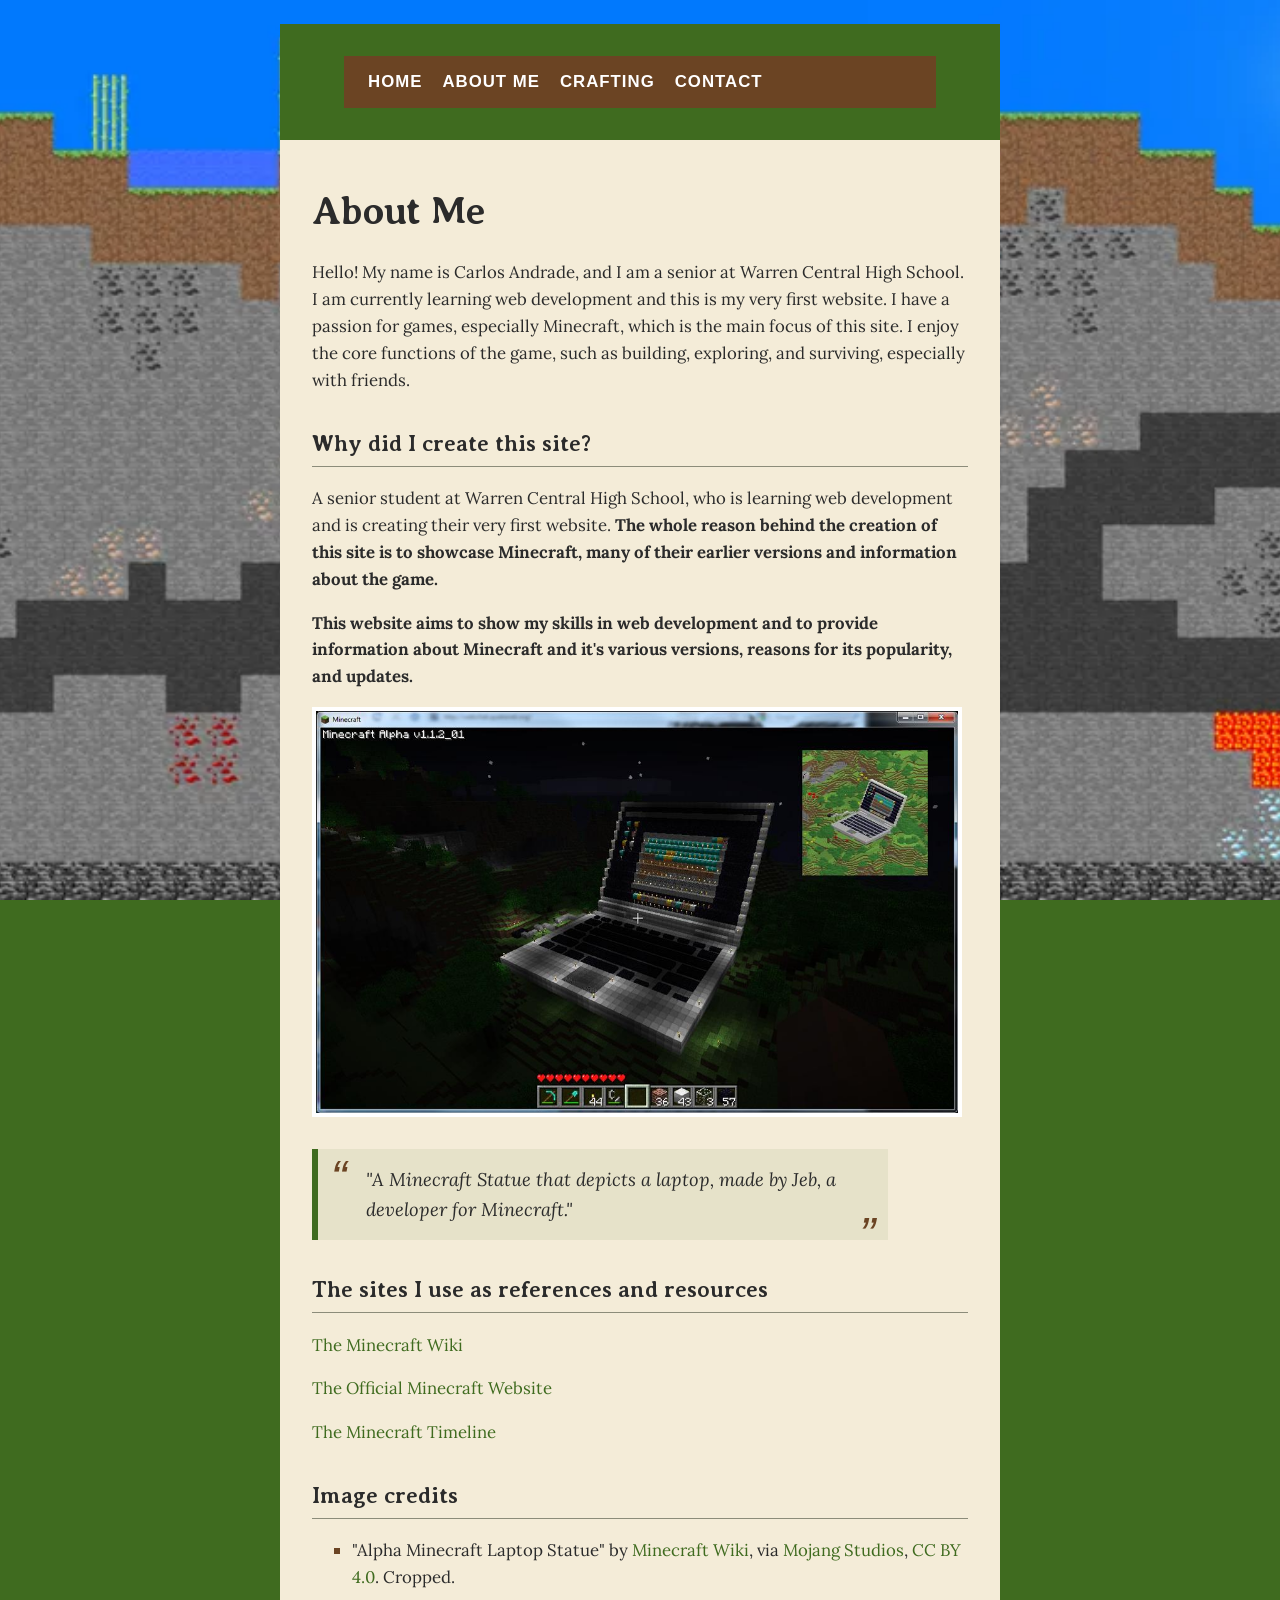
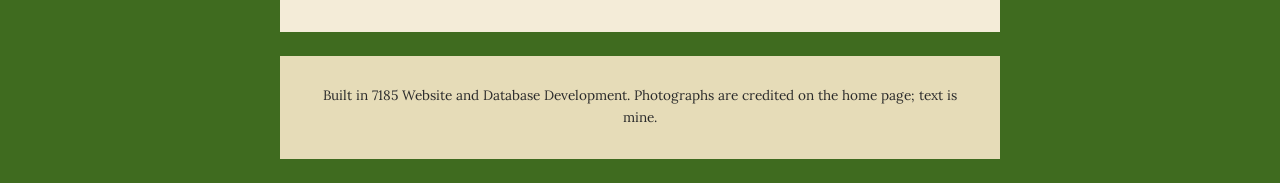
<file: about.html>
<!DOCTYPE html>
<html lang="en">

<head>
    <meta charset="UTF-8">
    <meta name="viewport" content="width=device-width, initial-scale=1.0">
    <title>About Me</title>
    <link rel="icon" href="https://images.icon-icons.com/2699/PNG/512/minecraft_logo_icon_168974.png"
        type="image/x-icon">
        <link rel="preconnect" href="https://fonts.googleapis.com">
<link rel="preconnect" href="https://fonts.gstatic.com" crossorigin>
<link href="https://fonts.googleapis.com/css2?family=Lora:ital,wght@0,400;0,700;1,400&amp;family=Averia+Serif+Libre:ital,wght@0,300;0,400;0,700;1,300;1,400;1,700&amp;display=swap" rel="stylesheet">
<link rel="preconnect" href="https://fonts.googleapis.com">
<link rel="preconnect" href="https://fonts.gstatic.com" crossorigin>
<link href="https://fonts.googleapis.com/css2?family=Varela+Round&family=Young+Serif&display=swap" rel="stylesheet">
    <link rel="stylesheet" href="style.css">
</head>

<body>

    <header>
        <nav>
            <ul>
                <li><a href="index.html">Home</a></li>
                <li><a href="about.html">About Me</a></li>
                <li><a href="Crafting.html">Crafting</a></li>
                <li><a href="contact.html">Contact</a></li>
            </ul>
        </nav>
    </header>

    <main>

        <h1> About Me </h1>
        <p>
            Hello! My name is Carlos Andrade, and I am a senior at Warren Central High School. I am currently learning web
            development and this is my very first website. I have a passion for games, especially Minecraft, which is the
            main focus of this site. I enjoy the core functions of the game, such as building, exploring, and surviving,
            especially with friends.
        </p>

        <h2>Why did I create this site?</h2>
        <p>A senior student at Warren Central High School, who is learning web development and is creating their very first
            website. <strong>The whole reason behind the creation of this site is to showcase Minecraft, many of their
                earlier versions and information about the game.</strong></p>
        <p><strong> This website aims to show my skills in web development and to provide information about Minecraft and
                it's various versions, reasons for its popularity, and updates.</strong></p>

        <img src="images/Jeb_Laptop.jpg" alt="An Image of a Laptop statue built in the Alpha version of Minecraft."
            width="650" height="400" />
        <blockquote> "A Minecraft Statue that depicts a laptop, made by Jeb, a developer for Minecraft."</blockquote>

        <h2> The sites I use as references and resources</h2>
        <p><a target="_blank" href="https://minecraft.wiki/">The Minecraft Wiki</a></p>
        <p><a target="_blank" href="https://www.minecraft.net/en-us/article">The Official Minecraft Website</a></p>
        <p><a target="_blank" href="https://minecraft-timeline.github.io/">The Minecraft Timeline</a></p>

        <h2>Image credits</h2>
        <ul>
            <li>"Alpha Minecraft Laptop Statue" by <a href="https://minecraft.wiki/index.php?curid=212657">Minecraft Wiki</a>,
                via <a href="https://www.minecraft.net/en-us/eula">Mojang Studios</a>,
                <a href="https://minecraft.wiki/w/File:Jeb_Laptop.jpg">CC BY 4.0</a>. Cropped.
            </li>
        </ul>

    </main>

    <footer>
        <p>Built in 7185 Website and Database Development. Photographs are credited on the
            home page; text is mine.</p>
    </footer>

</body>

</html>
</file>
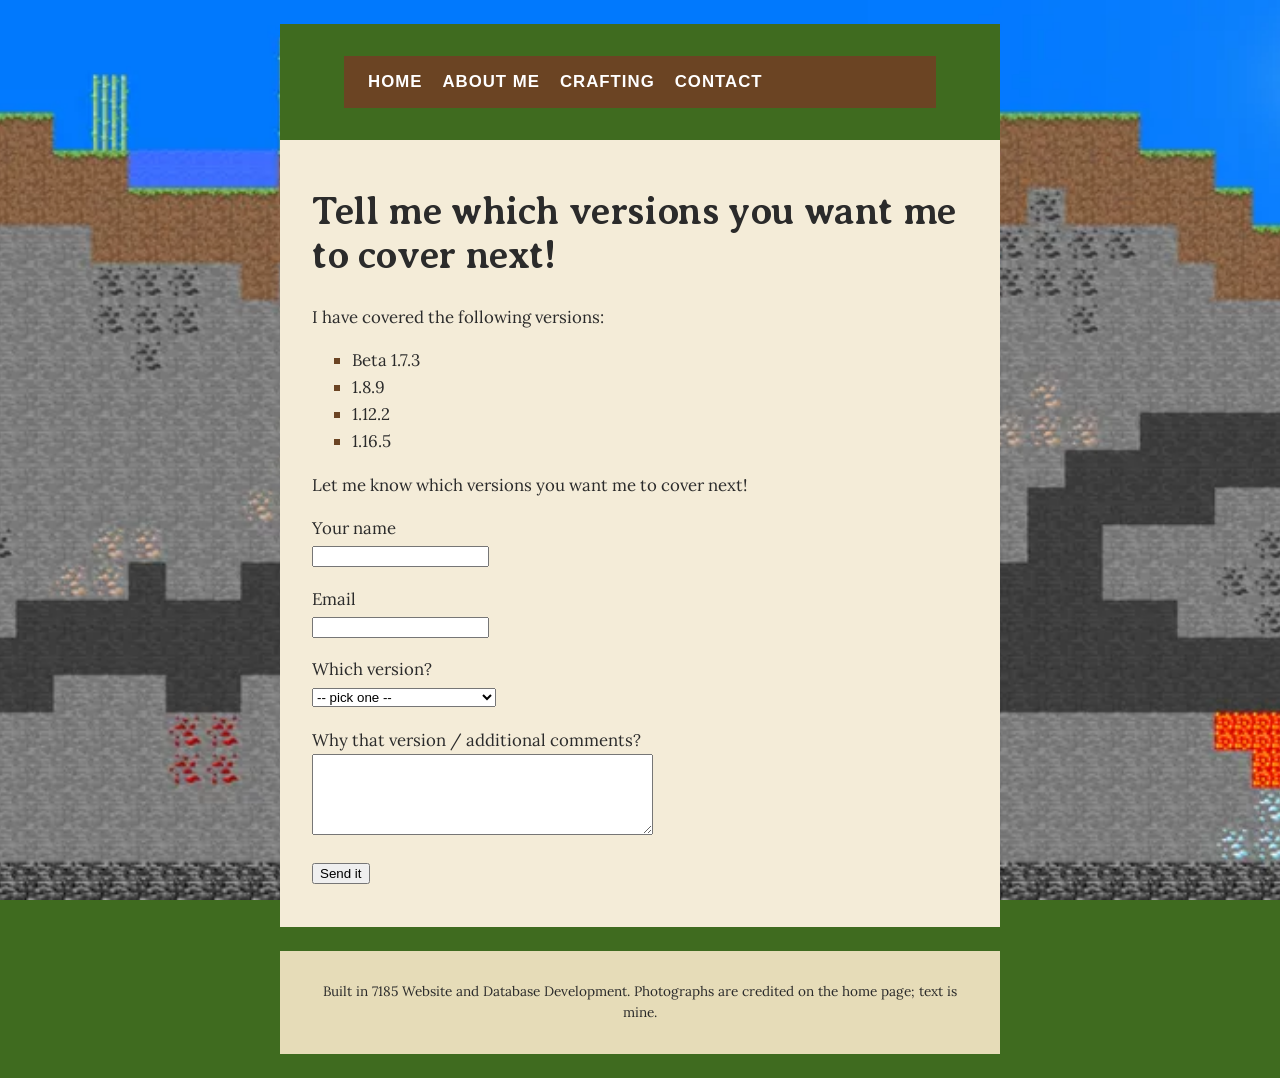
<file: contact.html>
<!DOCTYPE html>
<html lang="en">
<head>
  <meta charset="UTF-8">
  <meta name="viewport" content="width=device-width, initial-scale=1.0">
  <meta name="description" content="Tell me which Minecraft versions you want me to cover next!">
  <title>Contact &mdash; Minecraft</title>
  <link rel="stylesheet" href="style.css">
  <link rel="preconnect" href="https://fonts.googleapis.com">
<link rel="preconnect" href="https://fonts.gstatic.com" crossorigin>
<link href="https://fonts.googleapis.com/css2?family=Lora:ital,wght@0,400;0,700;1,400&amp;family=Averia+Serif+Libre:ital,wght@0,300;0,400;0,700;1,300;1,400;1,700&amp;display=swap" rel="stylesheet">
<link rel="preconnect" href="https://fonts.googleapis.com">
<link rel="preconnect" href="https://fonts.gstatic.com" crossorigin>
<link href="https://fonts.googleapis.com/css2?family=Varela+Round&family=Young+Serif&display=swap" rel="stylesheet">
  <link rel="icon" href="https://images.icon-icons.com/2699/PNG/512/minecraft_logo_icon_168974.png"
</head>
<body>

  <header>
    <nav>
      <ul>
        <li><a href="index.html">Home</a></li>
        <li><a href="about.html">About me</a></li>
        <li><a href="crafting.html">Crafting</a></li>
        <li><a href="contact.html">Contact</a></li>
      </ul>
    </nav>
  </header>

  <main>
        <h1>Tell me which versions you want me to cover next!</h1>

    <p>I have covered the following versions:</p>
    <ul>
      <li>Beta 1.7.3</li>
      <li>1.8.9</li>
      <li>1.12.2</li>
      <li>1.16.5</li>
    </ul>
    <p>Let me know which versions you want me to cover next!</p>

    <form action="#" method="post">

      <p>
        <label for="name">Your name</label><br>
        <input type="text" id="name" name="name">
      </p>

      <p>
        <label for="email">Email</label><br>
        <input type="email" id="email" name="email">
      </p>

      <p>
        <label for="version">Which version?</label><br>
        <select id="version" name="version">
          <option value="">-- pick one --</option>
          <option value="1.17">1.17 (Caves &amp; Cliffs)</option>
          <option value="1.18">1.18 (Caves &amp; Cliffs Part II)</option>
          <option value="1.19">1.19 (The Wild Update)</option>
          <option value="1.20">1.20 (Trails &amp; Tales)</option>
          <option value="1.21">1.21 (Tricky Trials)</option>
          <option value="other">Other version</option>
        </select>
      </p>

      <p>
        <label for="comments">Why that version / additional comments?</label><br>
        <textarea id="comments" name="comments" rows="5" cols="40"></textarea>
      </p>

      <p><button type="submit">Send it</button></p>

    </form>

  </main>

  <footer>
    <p>Built in 7185 Website and Database Development. Photographs are credited on the
    home page; text is mine.</p>
  </footer>

</body>
</html>
</file>
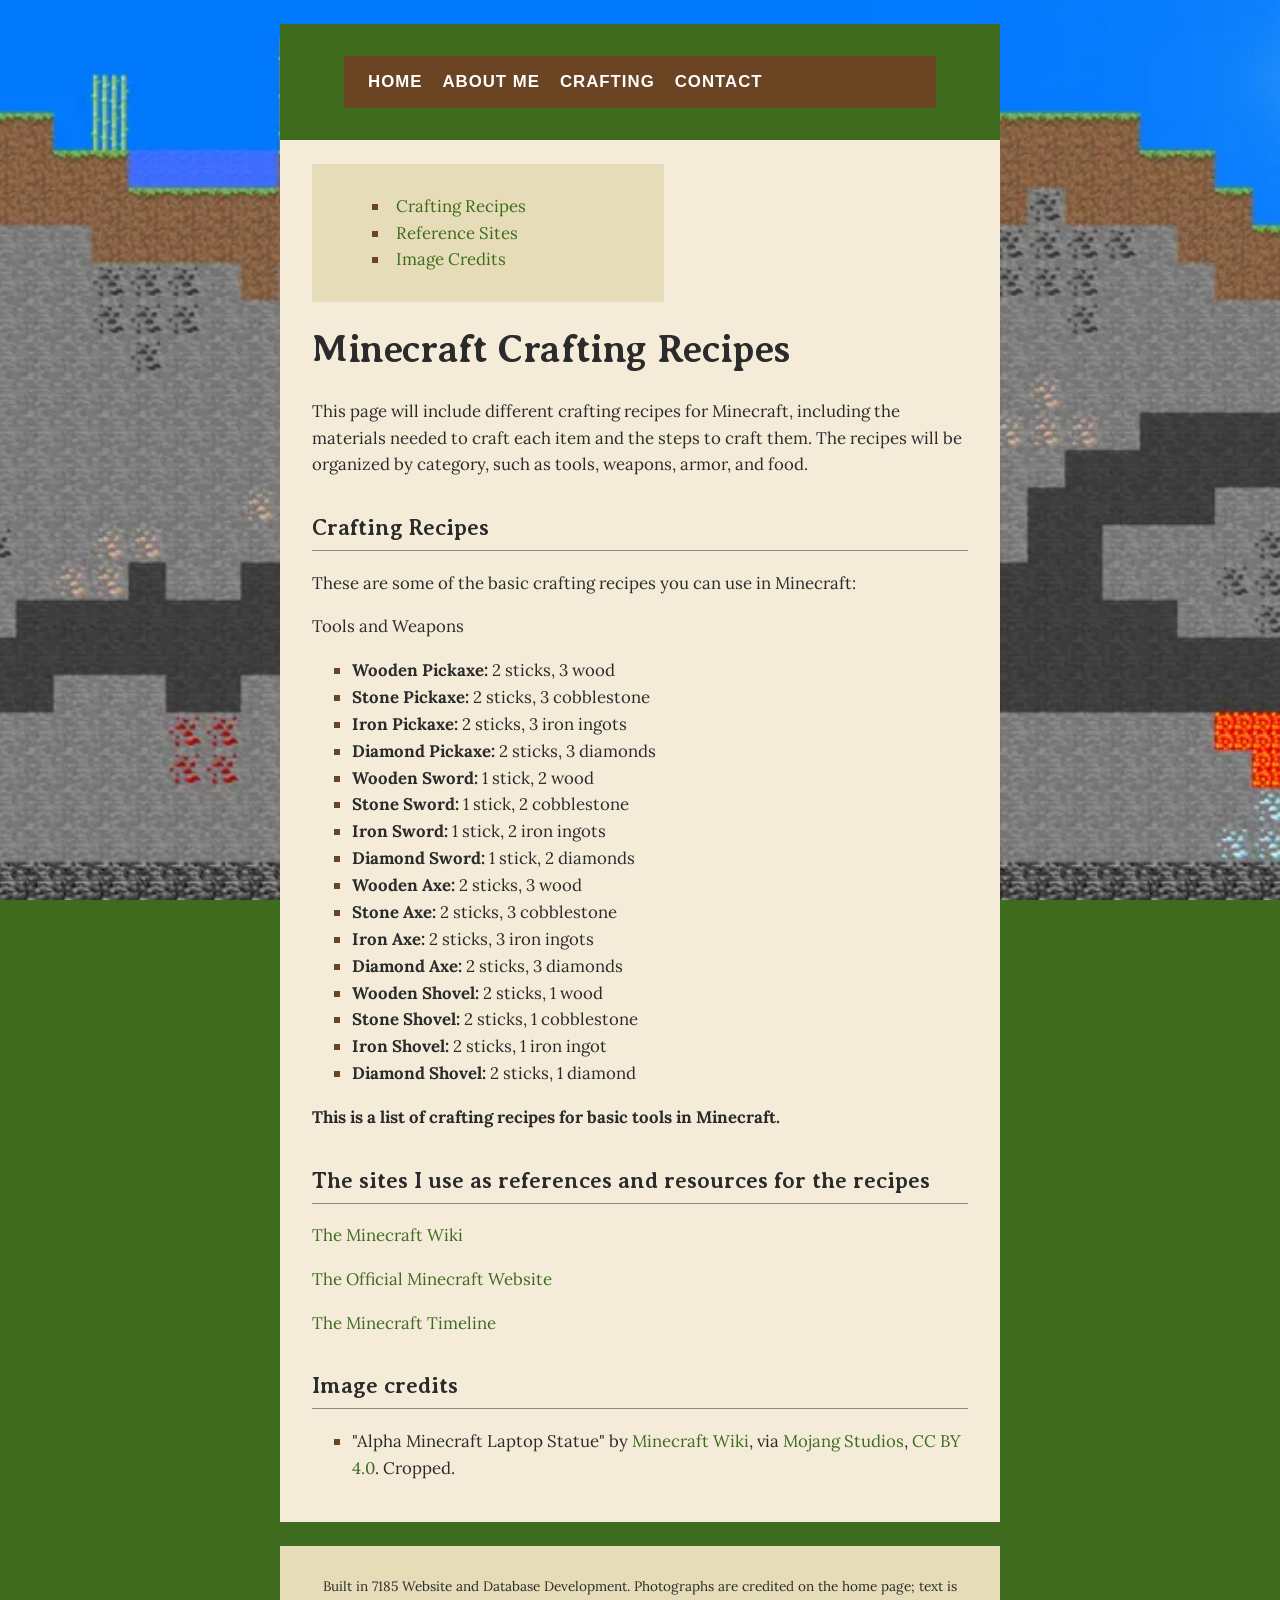
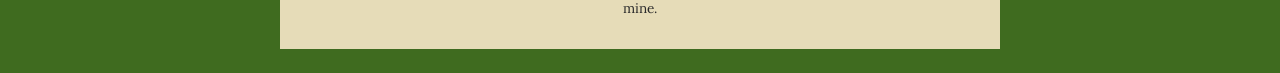
<file: crafting.html>
<!DOCTYPE html>
<html lang="en">

<head>
    <meta charset="UTF-8">
    <meta name="viewport" content="width=device-width, initial-scale=1.0">
    <title>Crafting Recipes</title>
    <link rel="icon" href="https://images.icon-icons.com/2699/PNG/512/minecraft_logo_icon_168974.png"
        type="image/x-icon">
        <link rel="preconnect" href="https://fonts.googleapis.com">
<link rel="preconnect" href="https://fonts.gstatic.com" crossorigin>
<link href="https://fonts.googleapis.com/css2?family=Lora:ital,wght@0,400;0,700;1,400&amp;family=Averia+Serif+Libre:ital,wght@0,300;0,400;0,700;1,300;1,400;1,700&amp;display=swap" rel="stylesheet">
<link rel="preconnect" href="https://fonts.googleapis.com">
<link rel="preconnect" href="https://fonts.gstatic.com" crossorigin>
<link href="https://fonts.googleapis.com/css2?family=Varela+Round&family=Young+Serif&display=swap" rel="stylesheet">
    <link rel="stylesheet" href="style.css">
</head>

<body>

    <header>
        <nav>
            <ul>
                <li><a href="index.html">Home</a></li>
                <li><a href="about.html">About Me</a></li>
                <li><a href="crafting.html">Crafting</a></li>
                <li><a href="contact.html">Contact</a></li>
            </ul>
        </nav>
    </header>

    <main>

        <div class="contents">
            <ul>
                <li><a href="#Crafting-Recipes">Crafting Recipes</a></li>
                <li><a href="#The-sites-I-use-as-references-and-resources-for-the-recipes">Reference Sites</a></li>
                <li><a href="#Image-Credits">Image Credits</a></li>
            </ul>
        </div>

        <div class="section" id="Crafting-Recipes"></div>

        <h1> Minecraft Crafting Recipes </h1>
        <p>
            This page will include different crafting recipes for Minecraft, including the materials needed to craft each
            item and the steps to craft them. The recipes will be organized by category, such as tools, weapons, armor, and
            food.
        </p>
        <h2>Crafting Recipes</h2>
        <p>These are some of the basic crafting recipes you can use in Minecraft:</p>
        <p>Tools and Weapons</p>

        <ul>
            <li><strong>Wooden Pickaxe:</strong> 2 sticks, 3 wood</li>
            <li><strong>Stone Pickaxe:</strong> 2 sticks, 3 cobblestone</li>
            <li><strong>Iron Pickaxe:</strong> 2 sticks, 3 iron ingots</li>
            <li><strong>Diamond Pickaxe:</strong> 2 sticks, 3 diamonds</li>
            <li><strong>Wooden Sword:</strong> 1 stick, 2 wood</li>
            <li><strong>Stone Sword:</strong> 1 stick, 2 cobblestone</li>
            <li><strong>Iron Sword:</strong> 1 stick, 2 iron ingots</li>
            <li><strong>Diamond Sword:</strong> 1 stick, 2 diamonds</li>
            <li><strong>Wooden Axe:</strong> 2 sticks, 3 wood</li>
            <li><strong>Stone Axe:</strong> 2 sticks, 3 cobblestone</li>
            <li><strong>Iron Axe:</strong> 2 sticks, 3 iron ingots</li>
            <li><strong>Diamond Axe:</strong> 2 sticks, 3 diamonds</li>
            <li><strong>Wooden Shovel:</strong> 2 sticks, 1 wood</li>
            <li><strong>Stone Shovel:</strong> 2 sticks, 1 cobblestone</li>
            <li><strong>Iron Shovel:</strong> 2 sticks, 1 iron ingot</li>
            <li><strong>Diamond Shovel:</strong> 2 sticks, 1 diamond</li>
        </ul>
        <p><strong>This is a list of crafting recipes for basic tools in Minecraft.</strong></p>

        <div class="section" id="The-sites-I-use-as-references-and-resources-for-the-recipes"></div>

        <h2> The sites I use as references and resources for the recipes</h2>
        <p><a target="_blank" href="https://minecraft.wiki/">The Minecraft Wiki</a></p>
        <p><a target="_blank" href="https://www.minecraft.net/en-us/article">The Official Minecraft Website</a></p>
        <p><a target="_blank" href="https://minecraft-timeline.github.io/">The Minecraft Timeline</a></p>

        <div class="section" id="Image-Credits"></div>
        <h2>Image credits</h2>
        <ul>
            <li>"Alpha Minecraft Laptop Statue" by <a href="https://minecraft.wiki/index.php?curid=212657">Minecraft Wiki</a>,
                via <a href="https://www.minecraft.net/en-us/eula">Mojang Studios</a>,
                <a href="https://minecraft.wiki/w/File:Jeb_Laptop.jpg">CC BY 4.0</a>. Cropped.
            </li>
        </ul>

    </main>

    <footer>
        <p>Built in 7185 Website and Database Development. Photographs are credited on the
            home page; text is mine.</p>
    </footer>

</body>

</html>
</file>
<file: style.css>
/* ============================================================
   The ONE rule that lives above everything, even the palette.
   width now INCLUDES padding and border. Every element, every
   page. It is a reset, not a style, which is why it is first
   in the file instead of last.
   ============================================================ */
* {
  box-sizing: border-box;
}

/* Palette */
/* --- A CSS VARIABLE is a value with a name. Declare it on :root
       (the whole page) with two dashes in front; use it anywhere with
       var(). Change a value HERE and every rule that uses it changes.
       This block lives at the top of the file, above everything, because
       every colour on the site comes from it. --- */
:root {
  --dark:       #3f6b1f;   /* grass — headings, header, links */
  --light:      #e6dcb8;   /* sand — tinted boxes, footer */
  --background: #f4ecd8;   /* paper — the page, and the box the words sit on */
  --accent:     #6b4423;   /* oakwood colored, used rarely */
  --warning:    #b3261e;   /* redstone/lava — only for warnings */
  --text:       #2b2b2b;   /* black for bodytext */
  --line:       #8c8c7a;   /* stone — borders and rules */
}

/* ============================================================
   Selectors and the cascade.
   ONE file. Every page links to it. Change a rule here and all
   four pages change at once — that is the whole argument for an
   EXTERNAL stylesheet over writing style="" on every element.

   A rule is a SELECTOR, then a block of property: value; pairs.
   Leave out a semicolon and the rule AFTER it breaks, not this one.


   Every colour below is a var() from the palette at the top of the file.
   ============================================================ */

/* --- element selector: every <body> on the site --- */
body {
  color: var(--text);
  background-color: var(--background);
}

/* --- element selectors: the headings. The h1 rule is the one from
       the anatomy slide, typed for real. --- */
h1 {
  color: var(--text);
  font-size: 2rem;
}

h2 {
  color: var(--text);
}

/* --- CLASS selector. The dot means "any element with class=intro".
       The div has class="intro" in the HTML, for exactly this. --- */
.intro {
  background-color: var(--light);
}

/* --- another class from the HTML --- */
.warning {
  color: var(--warning);
}

/* --- ID selector. The hash means "the one element with id=parks".
       An id is unique on a page, so this styles exactly one thing. --- */
#parks {
  background-color: #ffffff;
}

/* ============================================================
   THE CASCADE — read these two rules in order.
   Both select the same links. The SECOND one wins, because when
   two rules have the same specificity the later one is applied.
   Swap them and the colour changes. That is the cascade.
   ============================================================ */
a {
  color: var(--accent);
}

a {
  color: var(--dark);
}

/* ============================================================
   Colours and backgrounds.
   The palette is the :root block at the TOP of this file. Every
   colour below is var(--something) from it.

   One colour, four ways — all of these are the grass green:
     darkolivegreen       CLOSE but not it; names are for quick tests only
     #3f6b1f              hex: red 3f, green 6b, blue 1f
     rgb(63, 107, 31)     the same three numbers in decimal
     hsl(97, 55%, 27%)    hue, saturation, lightness
   ============================================================ */

/* --- the header: dark, with white text. Links inside it need their
       own rule, because the a rules above set them green. The space in
       "header a" means INSIDE: every a inside the header. --- */
header {
  background-color: var(--dark);
  color: #ffffff;
}

header a {
  color: #ffffff;
}

/* --- the footer, on the light tint --- */
footer {
  background-color: var(--light);
  color: var(--text);
}

/* --- a see-through tint of the grass green. rgba's fourth number is
       alpha: 0 is invisible, 1 is solid. 0.08 is a whisper of green.
       The three numbers are --dark's, written out: rgba() wants
       numbers, not a variable. --- */
blockquote {
  background-color: rgba(63, 107, 31, 0.08);
}

/* --- A photograph behind the whole site. This is a SECOND body rule:
       the first one, at the top, set background-color to the page colour.
       This one is later in the file, so it wins. That is the cascade. The url() path is relative to THIS FILE, not to the page. --- */
body {
  background-color: var(--dark);          /* shows while the photo loads, and behind it */
  background-image: url("images/minecraftbackgroundwebsite.webp");
  background-repeat: no-repeat;
  background-position: center top;
  background-size: cover;                 /* fill the window, crop the edges */
  background-attachment: fixed;           /* the page scrolls, the photo does not */
}

/* --- Words on a photograph are unreadable. Put them on a solid box. --- */
main {
  background-color: var(--background);
}

/* ============================================================
   Padding, border, margin.
   Content, then PADDING (inside the line), then BORDER (the line),
   then MARGIN (outside the line, transparent). In that order, out.
   ============================================================ */

/* --- padding: room INSIDE. Two values: top-and-bottom, then left-and-right.
       Padding takes the background colour with it; margin never does. --- */
header {
  padding: 1.5rem 2rem;
}

main {
  padding: 1.5rem 2rem;
}

footer {
  padding: 1rem 2rem;
  margin-top: 1.5rem;
}

/* --- the body is a box too. The browser gave it 8px of margin; replace
       that with padding WE chose. A background paints under padding, so
       the photograph now shows all the way round the site. --- */
body {
  margin: 0;
  padding: 1.5rem;
}

/* --- border: width, STYLE, colour. Leave out the style and nothing draws. --- */
.intro {
  padding: 1rem 1.5rem;
  border: 1px solid var(--line);
}

blockquote {
  margin: 1.5rem 0;                     /* space outside: above and below, none at the sides */
  padding: 1rem 1.5rem;                 /* space inside */
  border-left: 6px solid var(--dark);       /* one side only */
}

/* --- a border on ONE side of every heading, the text lifted off the
       line with padding, and air above every section with margin.
       All three layers, in one rule. --- */
h2 {
  border-bottom: 1px solid var(--line);
  padding-bottom: .25rem;
  margin-top: 2rem;
}

/* --- the nav list: the browser's default margin and padding removed,
       then boxed with its own background so it stands out from the
       header behind it --- */
nav ul {
  margin: 0;
  padding: .75rem 1.5rem;
  background-color: var(--accent);
  border: 1px solid var(--line);
}

nav li {
  padding: .25rem 0;
}

/* --- the cheapest photo frame there is --- */
img {
  border: 4px solid #ffffff;
}

/* COLLAPSING MARGINS — measured, not explained. A paragraph with
   margin-bottom: 3rem followed by a heading with margin-top: 3rem are
   3rem apart, not 6rem: when two vertical margins meet, the larger one
   wins and the smaller disappears into it. */

/* ============================================================
   The box model, sizing, and outline.

   NOTE: the box-sizing rule is at the TOP of this file, above
   everything, because it is a reset. Scroll up to see it.
   ============================================================ */

/* --- Break it, then fix it. With its padding and border, width: 100%
       made this box wider than main by exactly padding + border.
       The * rule at the top of the file is what makes it fit again. --- */
.intro {
  width: 100%;
}

/* --- max-width is a ceiling: as big as it can be, never wider than the
       box it is in. Narrow the window and the photo shrinks with it. --- */
img {
  max-width: 100%;
  height: auto;                          /* keep the proportions */
}

iframe {
  max-width: 100%;                       /* the map has width="600" in the HTML */
}

/* --- the on-page contents box on turkey-run.html --- */
.contents {
  max-width: 22rem;
  background-color: var(--light);
  padding: .75rem 1.25rem;
}

/* --- the whole site gets a ceiling too: a reading measure. Then
       margin: auto splits the leftover space equally, which centres it.
       (auto only has space to split once there IS a max-width.)
       A later body rule than the margin: 0 above — the cascade, again. --- */
body {
  max-width: 48rem;
  margin: 0 auto;
}

/* --- OUTLINE is where Tab is. It draws outside the box and takes no
       space. Never remove it without replacing it with something visible. --- */
a:focus,
button:focus,
input:focus,
select:focus,
textarea:focus {
  outline: 3px solid var(--accent);
  outline-offset: 2px;
}

/* --- the skip link, now that Tab means something. It sits off-screen
       until a keyboard user tabs to it, then appears at the top of the
       page. Nothing else on the site is positioned. --- */
.skip-link {
  position: absolute;
  left: -9999px;
}

.skip-link:focus {
  left: 1rem;
  top: 1rem;
  background-color: var(--dark);
  color: #ffffff;
  padding: .5rem 1rem;
}

/* ============================================================
   Text and fonts. Two web fonts (linked in every page's head,
   above this file): Lora for reading, Source Sans 3 for headings.
   Every size is in rem — a multiple of the user's chosen text size —
   so the whole site scales when they change it.
   ============================================================ */

/* --- the reading face: the FIRST font-family on the site. Until today
       every page was in the browser's default serif, on purpose. The stack
       is a list of fallbacks, best first, generic family last.
       A later body rule than the first one, so its font-size wins. --- */
body {
  font-family: "Lora", Georgia, "Times New Roman", serif;
  font-size: 1.05rem;
  line-height: 1.6;
}

/* --- the warning was red; now it is bold too --- */
.warning {
  font-weight: bold;
}

/* --- the heading face, and a size scale: 2.4 / 1.4 / 1.05 --- */
h1,
h2 {
  font-family: "Averia Serif Libre", "Segoe UI", Arial, sans-serif;
}

h1 {
  font-size: 2.4rem;
  line-height: 1.15;
  letter-spacing: -.01em;                /* big text tightens slightly */
  font-weight: 700;
}

h2 {
  font-size: 1.4rem;
  font-weight: 600;
}

/* --- the nav reads like a nav: small caps, spaced, no underline.
       text-transform changes the look without changing the HTML. --- */
nav a {
  font-family: "Young Serif", "Segoe UI", Arial, sans-serif;
  text-transform: uppercase;
  letter-spacing: .06em;
  font-weight: 600;
  text-decoration: none;
}

/* --- the details --- */
blockquote {
  font-style: italic;
  font-size: 1.15rem;
}

cite {
  font-style: normal;                    /* browsers italicise cite by default */
  font-weight: 600;
}

caption {
  font-weight: 600;
  text-align: left;
}

code {
  font-family: Consolas, "Courier New", monospace;
  font-size: .95em;                      /* em here: a touch smaller than the text around it */
}

footer {
  font-size: .85rem;
  text-align: center;                    /* the one thing on the site that is centred */
}

/* Paragraphs stay left-aligned. text-align: justify has no hyphenation on
   the web and produces rivers; center cannot be read past two lines. */


/* ============================================================
   Links, lists, icons.
   ============================================================ */

/* --- LINKS: four pseudo-classes, and the order is not optional. All
       four have the same weight, so the later one wins — write hover
       before link and the link colour reapplies on hover. LVHA. --- */
a:link {
  color: var(--dark);
  text-decoration: none;
}

a:visited {
  color: var(--accent);
}

a:hover {
  text-decoration: underline;
}

a:active {
  color: var(--warning);                        /* the instant of the click */
}

/* (the nav links' white, and their hover, were written here in L6 and are
   now in the nested nav block at the end of the file, as &:link, &:visited
   and &:hover) */

/* --- LISTS: the property goes on the list, not the items. The nav's
       list-style-type: none is in the nav block too. --- */
ol {
  list-style-type: decimal-leading-zero;
}

ul {
  list-style-type: square;
}

.contents ul {
  list-style-position: inside;           /* markers inside the box, not hanging out of it */
}

#credits ul {
  list-style-type: none;
  padding-left: 0;
}

/* --- the description list reads as a glossary --- */
dt {
  font-family: "Source Sans 3", "Segoe UI", Arial, sans-serif;
  font-weight: 700;
}

dd {
  margin-left: 0;
  margin-bottom: .75rem;
}

/* --- ICONS: Font Awesome is linked in every page's head. An icon is an
       empty span with two classes and aria-hidden="true", so a screen
       reader skips the decoration and reads the word. The gap between the
       icon and the word is in the nav block. --- */

/* ============================================================
   Tables, display, max-width.
   ============================================================ */

/* --- A readable table. border-collapse is the one property that makes a
       table look like a table: without it every cell draws its own border
       and the lines double. --- */
table {
  border-collapse: collapse;
  width: 100%;
}

th,
td {
  border: 1px solid var(--line);
  padding: .5rem .75rem;
  text-align: left;
}

th {
  background-color: var(--light);
}

/* --- zebra stripes and a row hover, so a reader can follow a row across.
       nth-child(even) is "every even row". --- */
tbody tr:nth-child(even) {
  background-color: rgba(20, 83, 45, 0.04);
}

tbody tr:hover {
  background-color: rgba(122, 89, 1, 0.12);
}

caption {
  caption-side: top;
  padding: .5rem 0;
}

/* --- DISPLAY. inline-block flows like a word but takes width and
       vertical padding — which is what turns a list into a bar. The items
       already have padding and no bullets, for exactly this. The rule,
       nav li { display: inline-block }, is in the nav block now (L8). --- */

/* --- the random-park button does nothing until JavaScript, in the
       spring. Hidden, not deleted: display: none removes it from the
       layout and leaves no gap. visibility: hidden would leave a hole. --- */
#random {
  display: none;
}

/* --- max-width, one more time: the quote never gets wider than a
       comfortable reading measure, whatever the page does. --- */
blockquote {
  max-width: 36rem;
}

/* ============================================================
   Position, z-index, overflow — and NESTING.

   From today, a rule that belongs to one part of the page is written
   INSIDE that part's rule:

       nav { a { } }          is the same as     nav a { }
       a { &:hover { } }      is the same as     a:hover { }

   & means "the thing I am inside". Every browser has understood this
   since 2024. The nav rules from L3, L5, L6 and L7 are gathered here
   and the originals are gone: reload, and nothing changed. Then the
   nav moved out of the header in the HTML and got a bar of its own.
   ============================================================ */

/* --- POSITION: sticky is in the flow until you scroll past it, then it
       pins to the edge you name. top: 0 is the edge. z-index decides what
       sits on top when two positioned things overlap: the caption below is
       positioned too, and later in the file, so without this it would draw
       over the nav as it scrolled past. --- */
nav {
  position: sticky;
  top: 0;
  z-index: 10;
  background-color: var(--dark);
  padding: .5rem 2rem;

  ul {
    margin: 0;
    padding: .5rem 1.5rem;               /* room around the links inside the brown box */
    border: 0;                           /* no grey outline */
    list-style-type: none;
  }

  li {
    display: inline-block;
    padding: .25rem 0;
    margin-right: 1rem;
  }

  a {
    font-family: "Source Sans 3", "Segoe UI", Arial, sans-serif;
    text-transform: uppercase;
    letter-spacing: .06em;
    font-weight: 600;
    text-decoration: none;

    /* on the same two states as L6's a:link and a:visited, which carry
       a pseudo-class and so outweigh a plain "nav a": L14 is the rule */
    &:link,
    &:visited {
      color: #ffffff;
    }

    &:hover {
      background-color: var(--light);
      color: var(--dark);
    }
  }

  span {
    margin-right: .35rem;
  }
}

/* --- RELATIVE + ABSOLUTE: the caption sits ON the photo.
       position: relative on the figure changes nothing you can see. It
       makes the figure the box the caption measures from; take it away
       and the caption measures from the page instead. The white frame
       moves from the img to the figure, so the caption sits inside it. --- */
.hero {
  position: relative;
  margin: 1rem 0 0;
  border: 4px solid #ffffff;

  img {
    display: block;                      /* an inline img leaves a text-line gap under it */
    width: 100%;
    border: 0;
  }

  figcaption {
    position: absolute;                  /* out of the flow; measured from .hero */
    left: 0;
    right: 0;
    bottom: 0;
    padding: .5rem 1rem;
    background-color: rgba(20, 83, 45, 0.75);
    color: #ffffff;
    font-size: .85rem;
  }
}

/* --- OVERFLOW: a table that is wider than the window scrolls inside this
       box instead of pushing the whole page wider. visible is the default
       (it spills), hidden clips it, scroll always shows bars, auto shows
       them only when needed. --- */
.table-wrap {
  overflow-x: auto;
}

/* ============================================================
   Float, inline-block, align.
   Two layout tools older than Flexbox and still in every site you
   use. Float is for text flowing round a photo, and that is all it
   is for now. inline-block is a row of boxes, with a flaw that is
   the reason Flexbox exists (U3 L7).
   ============================================================ */

/* --- FLOAT: the figure moves to one side and the paragraph flows round
       it. A float only moves what comes AFTER it in the HTML, which is why
       the figure sits above the paragraph. The margin keeps the words off
       the frame; the width is what makes it a float and not a full-width
       photo with nothing beside it.

       display: flow-root on the box is the CONTAIN line. A float is taken
       out of the flow, so without it the box ends at the paragraph and the
       photo hangs out of the bottom. overflow: auto did the same job for
       fifteen years, by accident; flow-root is the one made for it. --- */
.intro {
  display: flow-root;

  .hero {
    float: right;
    width: 50%;
    margin: 0 0 .5rem 1.5rem;
  }
}

#who {
  display: flow-root;

  .hero {
    float: left;
    width: 45%;
    margin: 0 1.5rem .5rem 0;
  }
}

/* --- CLEAR: a heading never sits beside a float; it starts below it.
       Written flat, not nested, because it belongs to every h2 on the
       site and not to one part of the page. --- */
h2 {
  clear: both;
}

/* --- INLINE-BLOCK: three boxes in a row. Each is a word that takes a
       width, so they sit side by side; vertical-align: top lines up their
       tops instead of their baselines. 32% three times is 96%: the rest is
       the SPACE CHARACTER between the </li> and the next <li>, which
       inline-block treats as a word. That is its famous flaw.

       L10: this was .group, with class="group" on each of the three items.
       > li is the CHILD combinator: a direct child of .trail-groups, not
       the li inside the inner lists. The classes came off the HTML. --- */
.trail-groups {
  list-style-type: none;
  padding-left: 0;

  > li {
    display: inline-block;
    vertical-align: top;
    width: 32%;
    padding: .75rem 1rem;
    background-color: var(--light);
    border: 1px solid var(--line);

    /* ALIGN: the card's title centred, as a block of its own */
    strong {
      display: block;
      text-align: center;
      font-family: "Source Sans 3", "Segoe UI", Arial, sans-serif;
    }

    ul {
      margin: .5rem 0 0;
      padding-left: 1.1rem;
    }
  }
}

/* ============================================================
   Combinators, pseudo-classes, pseudo-elements.

   A COMBINATOR joins two selectors and says how the elements relate.
   You have used one since L2: the space, "inside, at any depth". A
   nested block IS that space. Today the other three get names:
       >   a direct child           .trail-groups > li
       +   the very next sibling    h2 + p
       ~   every later sibling      legend ~ p

   A PSEUDO-CLASS (one colon) is a state the element is in: :hover,
   :first-child, :checked. A PSEUDO-ELEMENT (two colons) is a part of
   the element that has no tag of its own: ::first-letter, ::before.
   ============================================================ */

/* --- ADJACENT SIBLING, +: the element directly after. The first
       paragraph under a heading sits tight to it. Flat: every h2. --- */
h2 + p {
  margin-top: .5rem;
}

/* --- in the glossary, every term that follows a definition gets air.
       Nested: the rule belongs to the dl. --- */
dl {
  dd + dt {
    margin-top: 1rem;
  }
}

/* --- GENERAL SIBLING, ~: every later sibling. In the fieldset every p
       after the legend is a radio row; tighten them. --- */
fieldset {
  legend ~ p {
    margin: .35rem 0;
  }
}

/* --- PSEUDO-CLASSES on the form: :checked is "ticked", and + reaches
       the label right after it; :focus-within is "something inside me
       has focus", so the whole row lights up while you type in it. --- */
form {
  input:checked + label {
    font-weight: 700;
  }

  p:focus-within {
    background-color: var(--light);
  }
}

/* --- :not(): a separator under every step except the last. :last-child
       is "I am the last of my siblings"; :not() flips it. --- */
#route {
  li:not(:last-child) {
    border-bottom: 1px dotted var(--line);
    padding-bottom: .25rem;
    margin-bottom: .25rem;
  }
}

/* :nth-child(even), from L7, is the same family: (even), (odd), (3),
   (2n+1) — a formula over the element's place among its siblings. */

/* --- PSEUDO-ELEMENTS. ::first-letter is the first letter of the block,
       as if it had a tag. The drop cap floats (L9) so the lines wrap it.
       A second .intro block: a later rule for the same box, as with the
       body rules in L2–L5. --- */
.intro {
  p::first-letter {
    float: left;
    font-family: "Source Sans 3", "Segoe UI", Arial, sans-serif;
    font-size: 3rem;
    line-height: .85;
    padding-right: .35rem;
    color: var(--dark);
  }
}

/* --- ::before draws a part that is not in the HTML. It needs content,
       even if empty. A big opening quote mark, positioned on the box
       (position: relative + absolute, L8); the quote's padding grows to
       make room for it. --- */
blockquote {
  position: relative;
  padding-left: 3rem;
  padding-right: 3rem;                   /* room on the right for the closing quote */

  &::before {
    content: "\201C";
    position: absolute;
    left: .8rem;
    top: .3rem;
    font-family: "Source Sans 3", "Segoe UI", Arial, sans-serif;
    font-size: 3rem;
    line-height: 1;
    color: var(--accent);
  }

  &::after {
    content: "\201D";                    /* the closing curly quote */
    position: absolute;
    right: .8rem;
    bottom: -1.2rem;
    font-family: "Source Sans 3", "Segoe UI", Arial, sans-serif;
    font-size: 3rem;
    line-height: 1;
    color: var(--accent);
  }
}

/* --- ::marker is the bullet or number itself; ::selection is the text
       the reader has highlighted. Both flat: they are the whole site. --- */
li::marker {
  color: var(--accent);
}

::selection {
  background-color: var(--dark);
  color: #ffffff;
}
</file>
